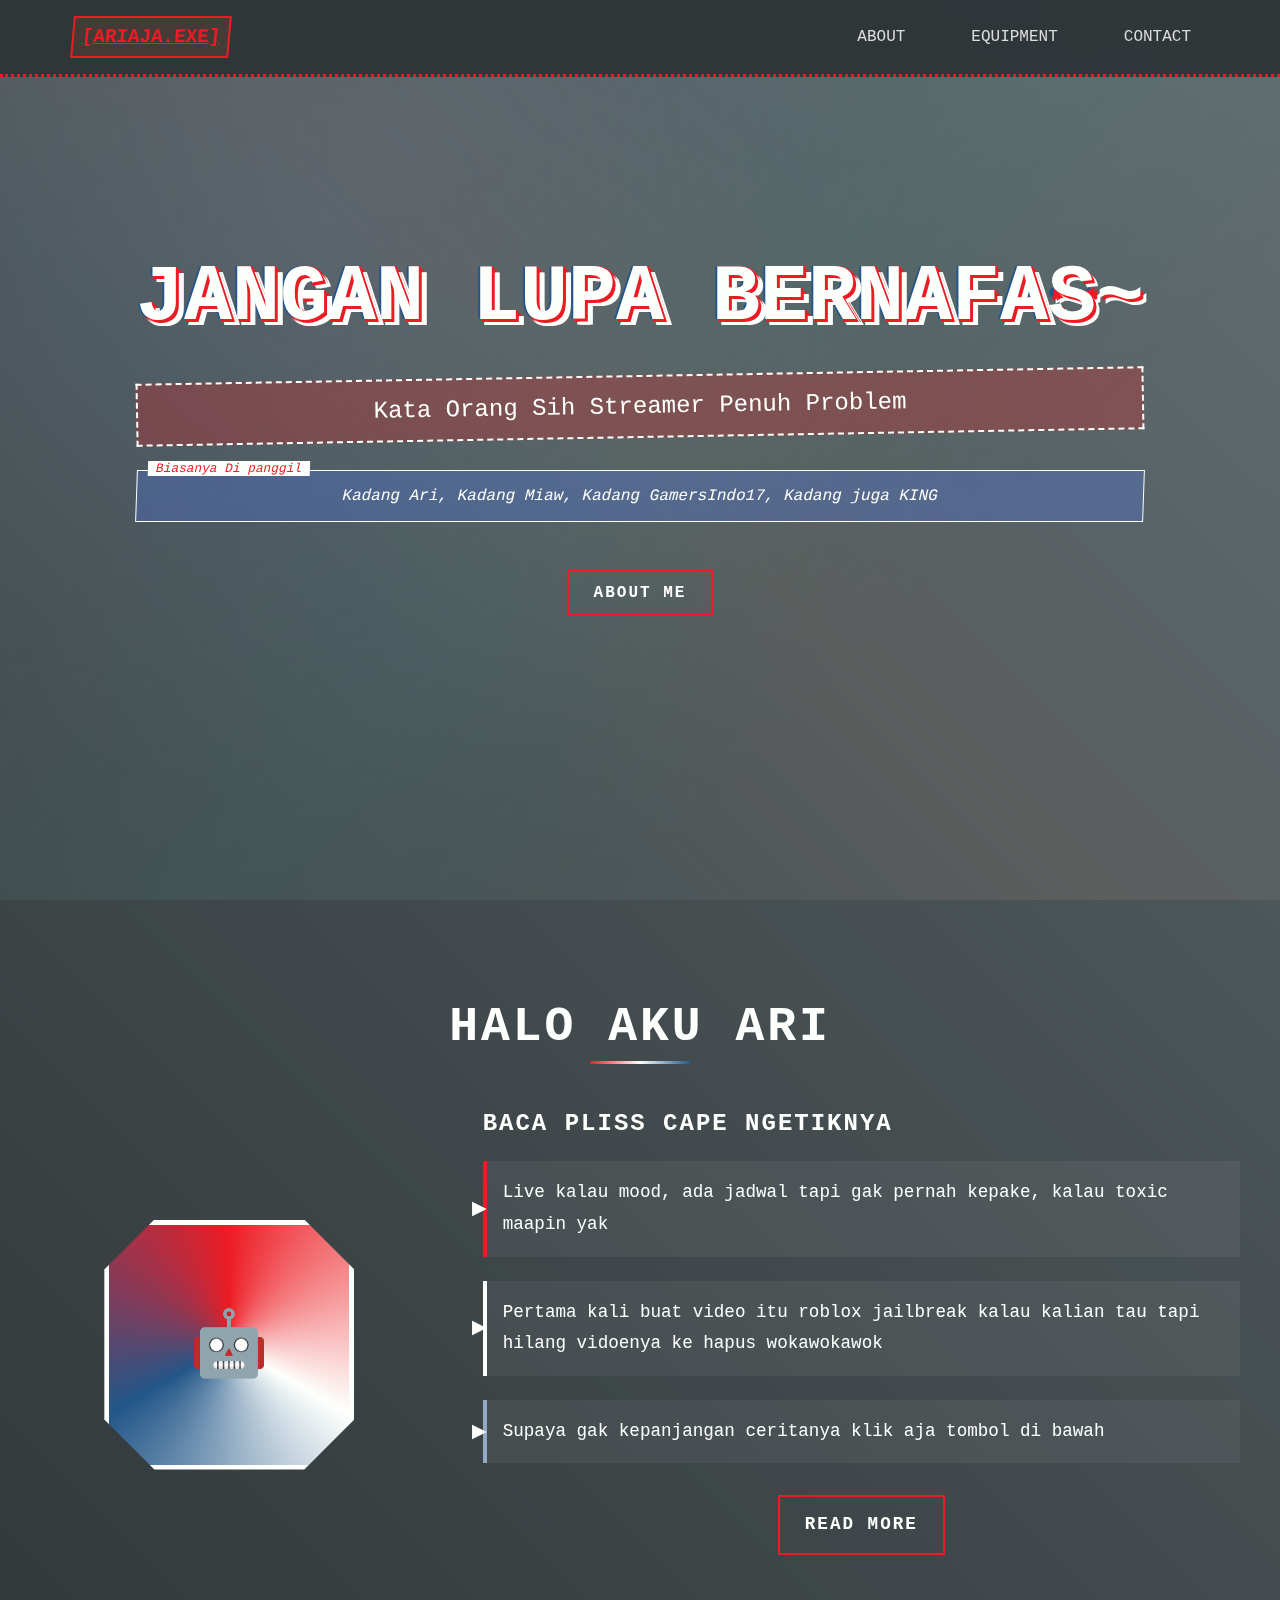
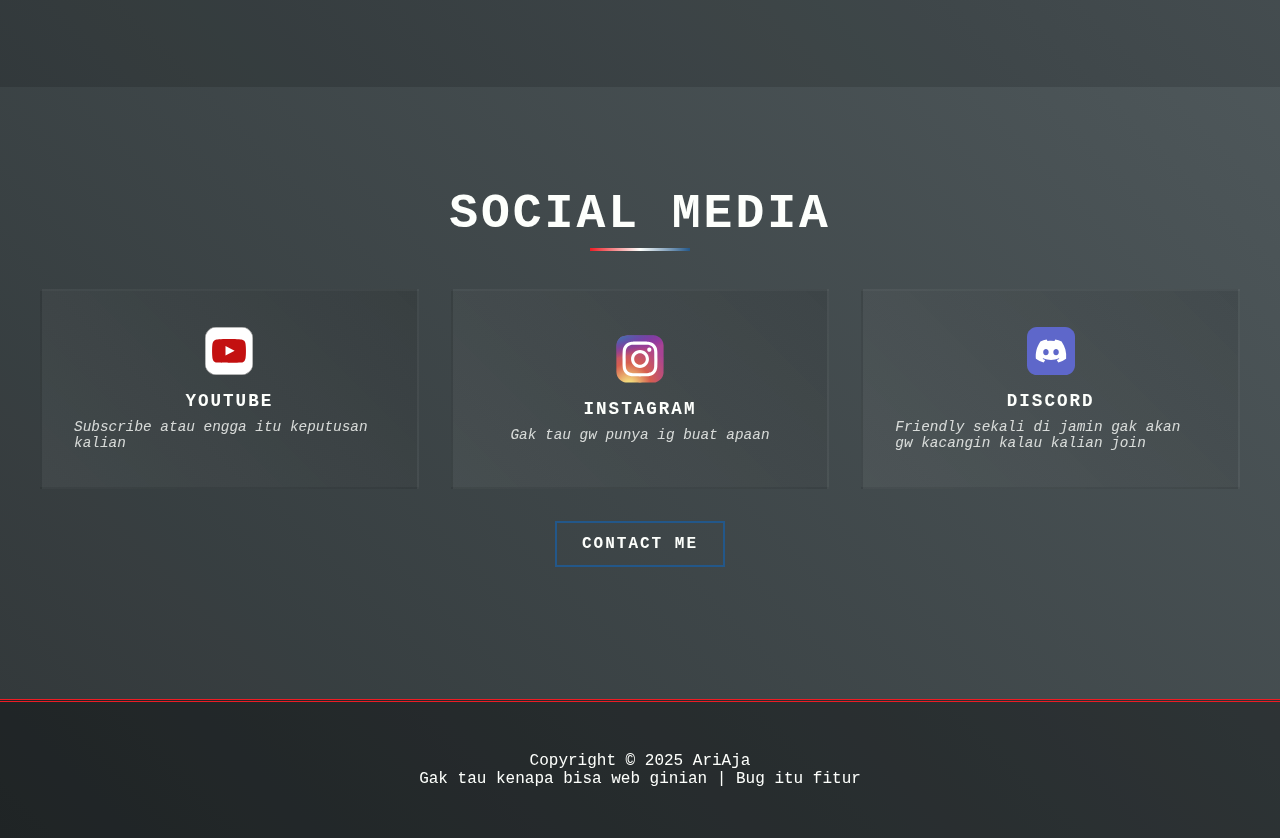
<file: index.html>
<!DOCTYPE html>
<html lang="en">
<head>
    <meta charset="UTF-8">
    <meta name="viewport" content="width=device-width, initial-scale=1.0">
    <title>AriAja - Official Website</title>
    <link rel="stylesheet" href="styles.css">
</head>
<body>
 
    <nav>
        <div class="nav-container">
            <a href="index.html" class="logo">[ARIAJA.EXE]</a>
            <ul class="nav-links">
                <li><a href="about.html">ABOUT</a></li>
                <li><a href="equipment.html">EQUIPMENT</a></li>
                <li><a href="contact.html">CONTACT</a></li>
            </ul>
        </div>
    </nav>

    <section class="hero" id="home">
        <div class="hero-content">
            <h1 data-text="JANGAN LUPA BERNAFA~">JANGAN LUPA BERNAFAS~</h1>
            <p class="subtitle">Kata Orang Sih Streamer Penuh Problem</p>
            <div class="weird-fact">
                Kadang Ari, Kadang Miaw, Kadang GamersIndo17, Kadang juga KING
            </div>
            <div class="chaos-buttons">
                <a href="#about" class="btn btn-primary">About Me</a>
            </div>
        </div>
    </section>

    <section class="about" id="about">
        <div class="container">
            <h2 class="section-title">Halo Aku Ari</h2>
            <div class="about-content">
                <div class="about-image">
                    <div class="avatar" onclick="avatarClick()">🤖</div>
                </div>
                <div class="about-text">
                    <h3>Baca pliss cape ngetiknya</h3>
                    <p>Live kalau mood, ada jadwal tapi gak pernah kepake, kalau toxic maapin yak</p>
                    <p>Pertama kali buat video itu roblox jailbreak kalau kalian tau tapi hilang vidoenya ke hapus wokawokawok</p>
                    <p>Supaya gak kepanjangan ceritanya klik aja tombol di bawah</p>
                    <div class="chaos-buttons">
                        <a href="about.html" class="btn btn-primary">Read More</a>
                    </div>
                </div>
            </div>
        </div>
    </section>

<section class="social" id="social">
    <div class="container">
        <h2 class="section-title">SOCIAL MEDIA</h2>
        <div class="social-grid">
            <a href="https://www.youtube.com/@AriAja17" target="_blank" class="social-card youtube">
                <img src="images/youtube-logo.svg" alt="YouTube Logo" class="social-icon">
                <h3>YouTube</h3>
                <p>Subscribe atau engga itu keputusan kalian</p>
            </a>
            <a href="https://www.instagram.com/gamersindo_17/" target="_blank" class="social-card instagram">
                <img src="images/instagram-logo.svg" alt="Instagram Logo" class="social-icon">
                <h3>Instagram</h3>
                <p>Gak tau gw punya ig buat apaan</p>
            </a>
            <a href="https://discord.com/invite/gBAYDEHgFB" target="_blank" class="social-card discord">
                <img src="images/discord-logo.svg" alt="Discord Logo" class="social-icon">
                <h3>Discord</h3>
                <p>Friendly sekali di jamin gak akan gw kacangin kalau kalian join</p>
            </a>
        </div>
        <div class="chaos-buttons">
            <a href="contact.html" class="btn btn-secondary">Contact Me</a>
        </div>
    </div>
</section>

    <footer class="footer">
        <div class="container">
            <p>Copyright © 2025 AriAja</p>
            <p>Gak tau kenapa bisa web ginian | Bug itu fitur</p>
        </div>
    </footer>

    <script src="script.js"></script>
</body>

</html>
</file>
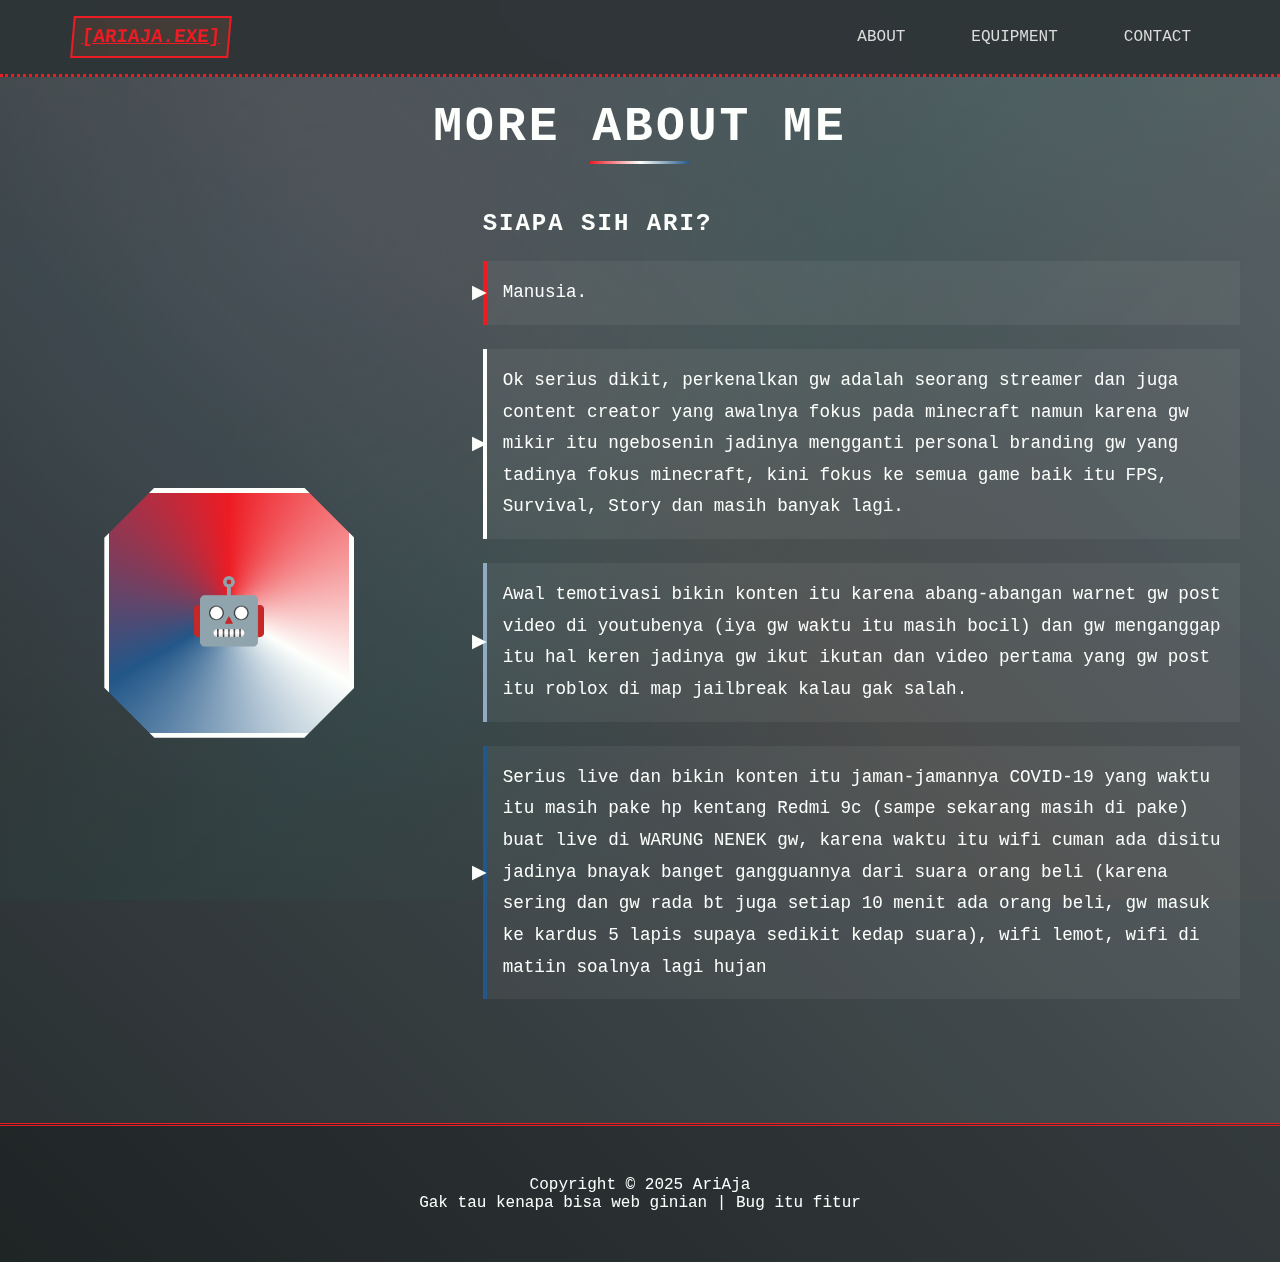
<file: about.html>
<!DOCTYPE html>
<html lang="en">
<head>
    <meta charset="UTF-8">
    <meta name="viewport" content="width=device-width, initial-scale=1.0">
    <title>AriAja - About Me</title>
    <link rel="stylesheet" href="styles.css">
</head>
<body>

    <nav>
        <div class="nav-container">
            <a href="index.html" class="logo">[ARIAJA.EXE]</a>
            <ul class="nav-links">
                <li><a href="about.html">ABOUT</a></li>
                <li><a href="equipment.html">EQUIPMENT</a></li>
                <li><a href="contact.html">CONTACT</a></li>
            </ul>
        </div>
    </nav>

    <section class="about" id="about-extended">
        <div class="container">
            <h2 class="section-title">MORE ABOUT ME</h2>
            <div class="about-content">
                <div class="about-image">
                    <div class="avatar" onclick="avatarClick()">🤖</div>
                </div>
                <div class="about-text">
                    <h3>SIAPA SIH ARI?</h3>
                    <p>Manusia.</p>
                    <p>Ok serius dikit, perkenalkan gw adalah seorang streamer dan juga content creator yang awalnya fokus pada minecraft namun karena gw mikir itu ngebosenin jadinya mengganti personal branding gw yang tadinya fokus minecraft, kini fokus ke semua game baik itu FPS, Survival, Story dan masih banyak lagi.</p>
                    <p>Awal temotivasi bikin konten itu karena abang-abangan warnet gw post video di youtubenya (iya gw waktu itu masih bocil) dan gw menganggap itu hal keren jadinya gw ikut ikutan dan video pertama yang gw post itu roblox di map jailbreak kalau gak salah.</p>
                    <P>Serius live dan bikin konten itu jaman-jamannya COVID-19 yang waktu itu masih pake hp kentang Redmi 9c (sampe sekarang masih di pake) buat live di WARUNG NENEK gw, karena waktu itu wifi cuman ada disitu jadinya bnayak banget gangguannya dari suara orang beli (karena sering dan gw rada bt juga setiap 10 menit ada orang beli, gw masuk ke kardus 5 lapis supaya sedikit kedap suara), wifi lemot, wifi di matiin soalnya lagi hujan</P>
                </div>
            </div>
        </div>
    </section>

    <footer class="footer">
        <div class="container">
            <p>Copyright © 2025 AriAja</p>
            <p>Gak tau kenapa bisa web ginian | Bug itu fitur</p>
        </div>
    </footer>

    <script src="script.js"></script>
</body>
</html>
</file>
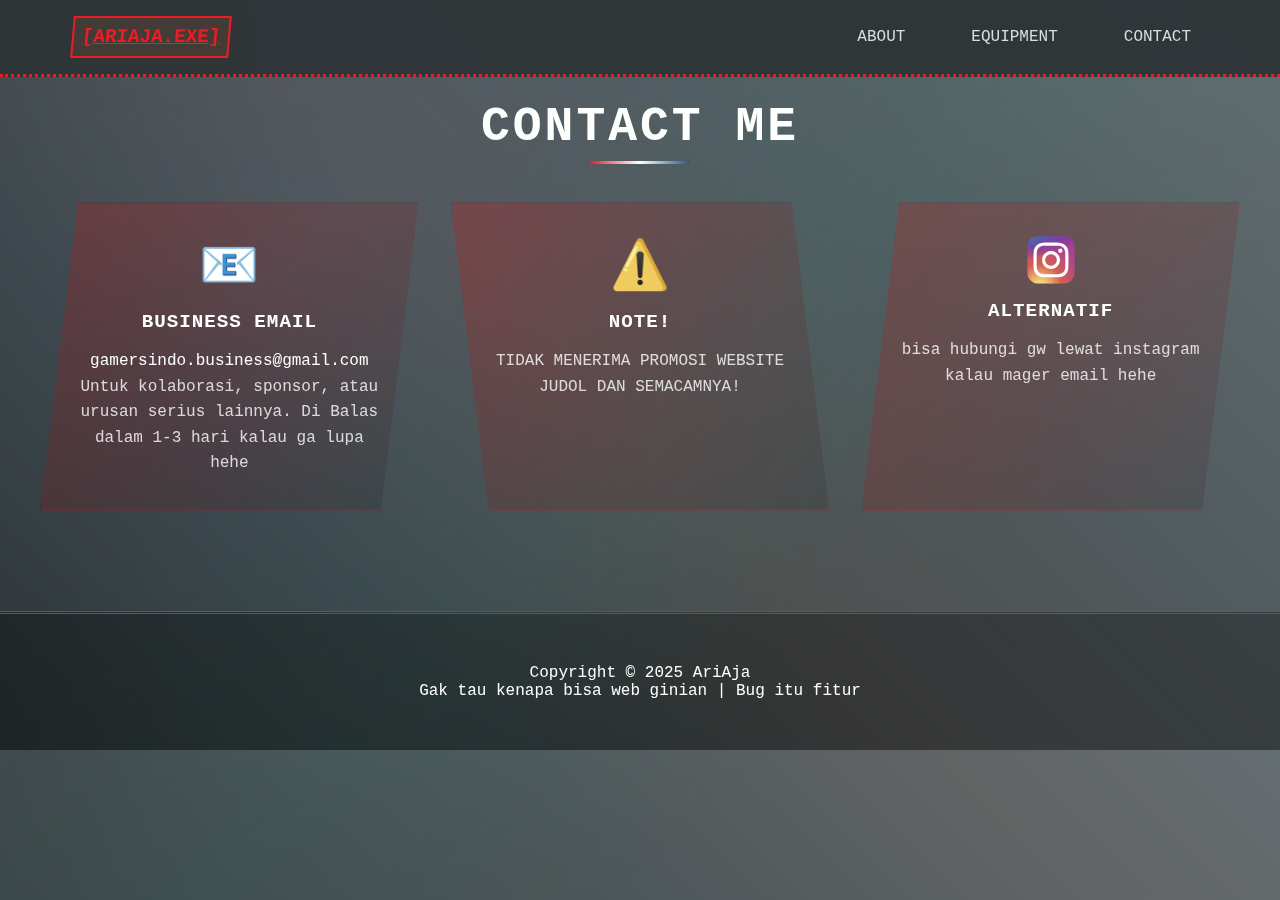
<file: contact.html>
<!DOCTYPE html>
<html lang="en">
<head>
    <meta charset="UTF-8">
    <meta name="viewport" content="width=device-width, initial-scale=1.0">
    <title>AriAja - Contact</title>
    <link rel="stylesheet" href="styles.css">
</head>
<body>

    <nav>
        <div class="nav-container">
            <a href="index.html" class="logo">[ARIAJA.EXE]</a>
            <ul class="nav-links">
                <li><a href="about.html">ABOUT</a></li>
                <li><a href="equipment.html">EQUIPMENT</a></li>
                <li><a href="contact.html">CONTACT</a></li>
            </ul>
        </div>
    </nav>

    <section class="contact" id="contact">
        <div class="container">
            <h2 class="section-title">CONTACT ME</h2>
            <div class="contact-grid">
                <div class="contact-card">
                    <div class="contact-icon">📧</div>
                    <h3>Business Email</h3>
                    <p><a href="mailto:ari@ariaja.biz">gamersindo.business@gmail.com</a></p>
                    <p>Untuk kolaborasi, sponsor, atau urusan serius lainnya. Di Balas dalam 1-3 hari kalau ga lupa hehe</p>
                </div>
                <div class="contact-card">
                    <div class="contact-icon">⚠️</div>
                    <h3>Note!</h3>
                    <p>TIDAK MENERIMA PROMOSI WEBSITE JUDOL DAN SEMACAMNYA!</p>
                </div>
                <div class="contact-card">
                    <a href="https://www.instagram.com/gamersindo_17/" target="_blank">
                    <img src="images/instagram-logo.svg" alt="Instagram Logo" class="social-icon">
                    <h3>Alternatif</h3>
                    <p>bisa hubungi gw lewat instagram kalau mager email hehe</p>
                    </a>
                </div>
            </div>
        </div>
    </section>

    <footer class="footer">
        <div class="container">
            <p>Copyright © 2025 AriAja</p>
            <p>Gak tau kenapa bisa web ginian | Bug itu fitur</p>
        </div>
    </footer>

    <script src="script.js"></script>
</body>

</html>
</file>
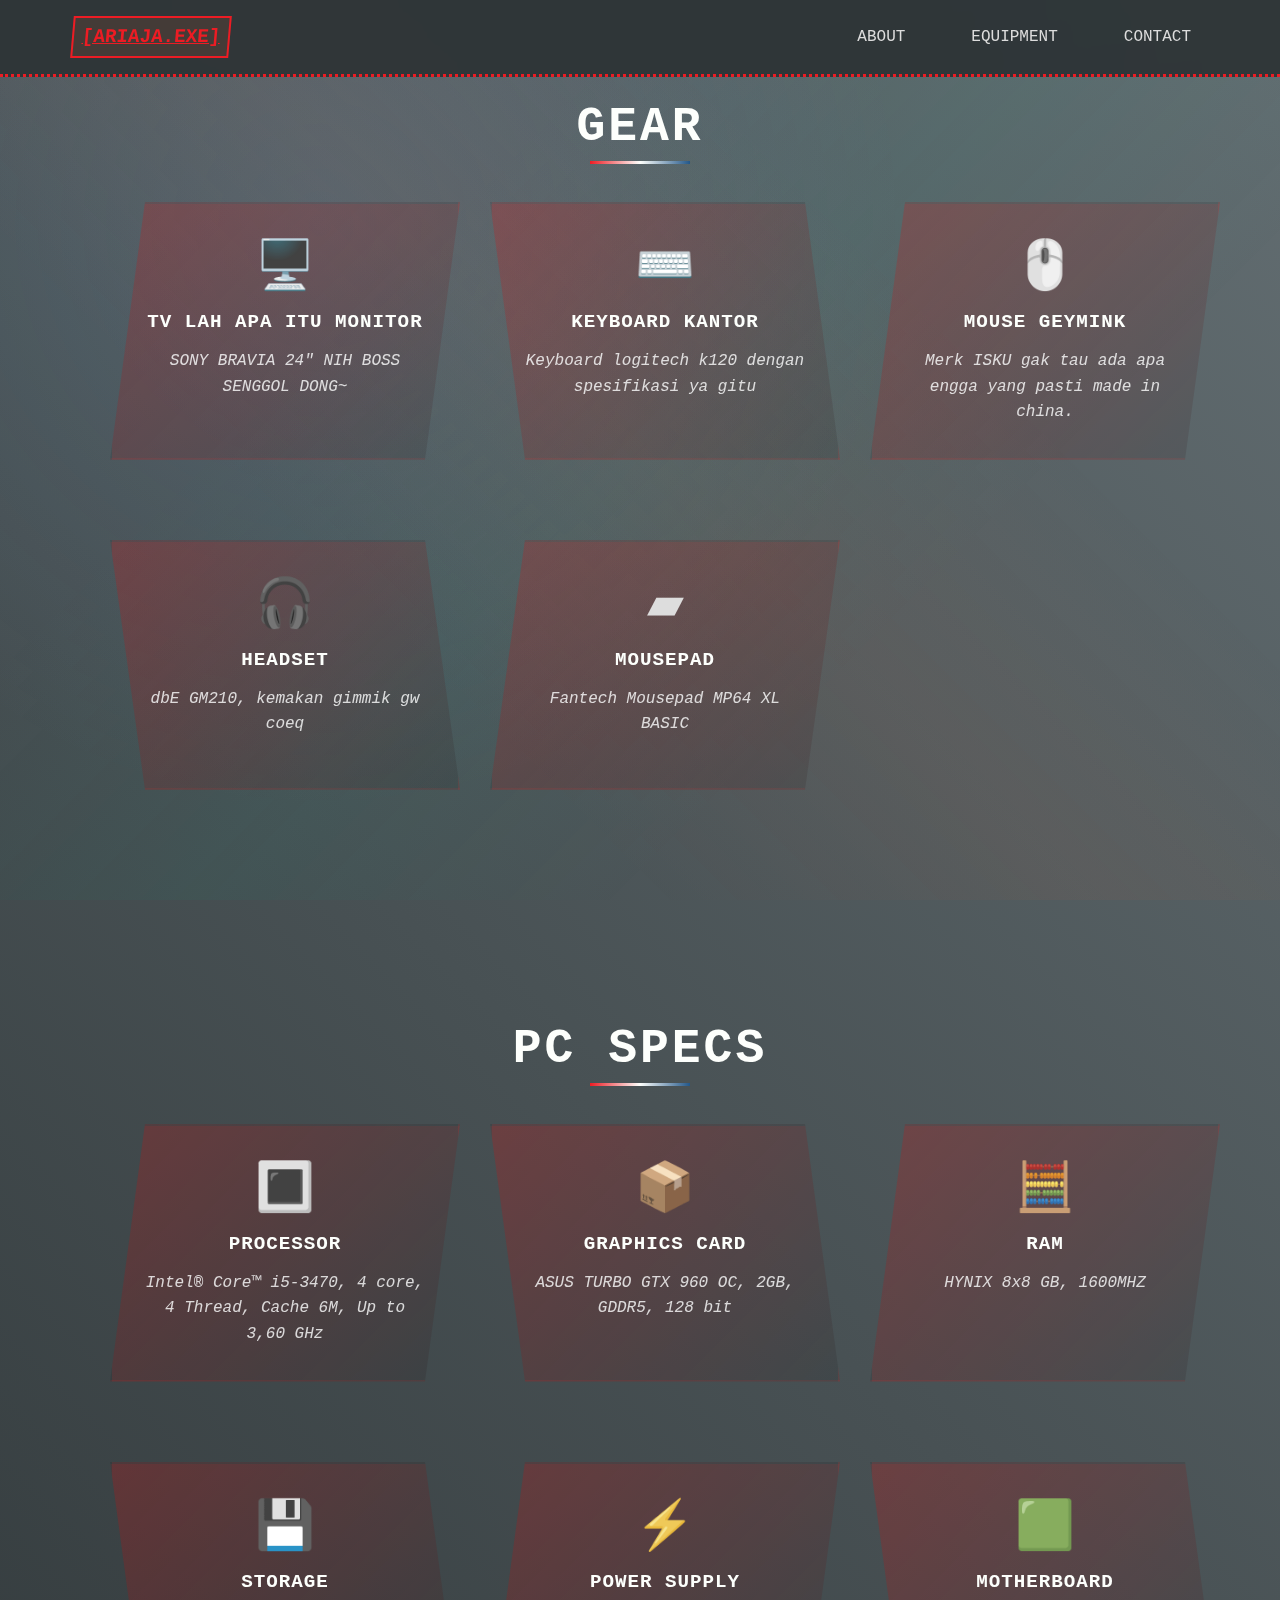
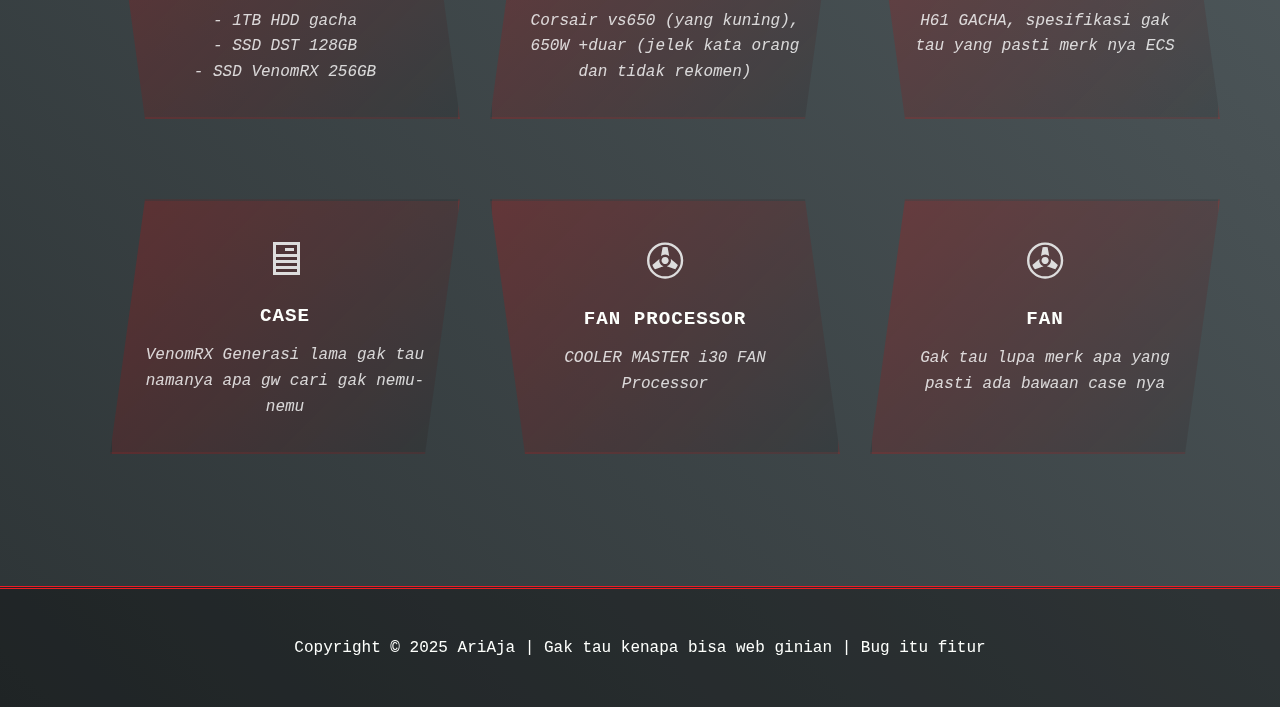
<file: equipment.html>
<!DOCTYPE html>
<html lang="en">
<head>
    <meta charset="UTF-8">
    <meta name="viewport" content="width=device-width, initial-scale=1.0">
    <title>AriAja - Equipment</title>
    <link rel="stylesheet" href="styles.css">
</head>
<body>
    <nav>
        <div class="nav-container">
            <a href="index.html" class="logo">[ARIAJA.EXE]</a>
            <ul class="nav-links">
                <li><a href="about.html">ABOUT</a></li>
                <li><a href="equipment.html">EQUIPMENT</a></li>
                <li><a href="contact.html">CONTACT</a></li>
            </ul>
        </div>
    </nav>

    <section class="skills gear">
        <div class="container">
            <h2 class="section-title">GEAR</h2>
            <div class="skills-grid">
                <div class="skill-card">
                    <div class="skill-icon">🖥️</div>
                    <h3>TV lah apa itu MONITOR</h3>
                    <p>SONY BRAVIA 24" NIH BOSS SENGGOL DONG~</p>
                </div>
                <div class="skill-card">
                    <div class="skill-icon">⌨️</div>
                    <h3>KEYBOARD KANTOR</h3>
                    <p>Keyboard logitech k120 dengan spesifikasi ya gitu</p>
                </div>
                <div class="skill-card">
                    <div class="skill-icon">🖱️</div>
                    <h3>Mouse Geymink</h3>
                    <p>Merk ISKU gak tau ada apa engga yang pasti made in china.</p>
                </div>
                <div class="skill-card">
                    <div class="skill-icon">🎧</div>
                    <h3>Headset</h3>
                    <p>dbE GM210, kemakan gimmik gw coeq</p>
                </div>
                <div class="skill-card">
                    <div class="skill-icon">▰</div>
                    <h3>Mousepad</h3>
                    <p>Fantech Mousepad MP64 XL BASIC</p>
                </div>
            </div>
        </div>
    </section>

    <section class="skills pc-specs">
        <div class="container">
            <h2 class="section-title">PC SPECS</h2>
            <div class="skills-grid">
                <div class="skill-card">
                    <div class="skill-icon">🔳</div>
                    <h3>Processor</h3>
                    <p>Intel® Core™ i5-3470, 4 core, 4 Thread, Cache 6M, Up to 3,60 GHz</p>
                </div>
                <div class="skill-card">
                    <div class="skill-icon">📦</div>
                    <h3>Graphics Card</h3>
                    <p>ASUS TURBO GTX 960 OC, 2GB, GDDR5, 128 bit</p>
                </div>
                <div class="skill-card">
                    <div class="skill-icon">🧮</div>
                    <h3>RAM</h3>
                    <p>HYNIX 8x8 GB, 1600MHZ</p>
                </div>
                <div class="skill-card">
                    <div class="skill-icon">💾</div>
                    <h3>Storage</h3>
                    <p>- 1TB HDD gacha</p>
                    <p>- SSD DST 128GB</p>
                    <p>- SSD VenomRX 256GB</p>
                </div>
                <div class="skill-card">
                    <div class="skill-icon">⚡️</div>
                    <h3>Power Supply</h3>
                    <p>Corsair vs650 (yang kuning), 650W +duar (jelek kata orang dan tidak rekomen)</p>
                </div>
                <div class="skill-card">
                    <div class="skill-icon">🟩</div>
                    <h3>Motherboard</h3>
                    <p>H61 GACHA, spesifikasi gak tau yang pasti merk nya ECS</p>
                </div>
                <div class="skill-card">
                    <div class="skill-icon">🖥</div>
                    <h3>Case</h3>
                    <p>VenomRX Generasi lama gak tau namanya apa gw cari gak nemu-nemu</p>
                </div>
                <div class="skill-card">
                    <div class="skill-icon">✇</div>
                    <h3>Fan Processor</h3>
                    <p>COOLER MASTER i30 FAN Processor</p>
                </div>
                <div class="skill-card">
                    <div class="skill-icon">✇</div>
                    <h3>Fan</h3>
                    <p>Gak tau lupa merk apa yang pasti ada bawaan case nya</p>
                </div>
            </div>
        </div>
    </section>

    <!-- Footer -->
    <footer class="footer">
        <div class="container">
            <p>Copyright © 2025 AriAja | Gak tau kenapa bisa web ginian | Bug itu fitur</p>
        </div>
    </footer>

    <script src="script.js"></script>
</body>
</html>
</file>
<file: styles.css>
/* Reset and Base Styles */
* {
    margin: 0;
    padding: 0;
    box-sizing: border-box;
}

body {
    font-family: 'Courier New', monospace;
    background: linear-gradient(45deg, #2d3436, #636e72);
    color: #ddd;
    overflow-x: hidden;
    cursor: url('data:image/svg+xml;utf8,<svg xmlns="http://www.w3.org/2000/svg" width="20" height="20"><circle cx="10" cy="10" r="8" fill="%23ED1C24"/><text x="10" y="15" text-anchor="middle" font-size="12">🐸</text></svg>'), auto;
}

/* Chaotic Background Animation */
body::before {
    content: '';
    position: fixed;
    top: 0;
    left: 0;
    right: 0;
    bottom: 0;
    background: 
        linear-gradient(45deg, transparent 30%, rgba(255, 107, 53, 0.05) 50%, transparent 70%),
        linear-gradient(-45deg, transparent 30%, rgba(0, 184, 148, 0.05) 50%, transparent 70%),
        radial-gradient(circle at 25% 25%, rgba(116, 185, 255, 0.1) 0%, transparent 50%);
    z-index: -1;
    animation: chaos 15s linear infinite;
}

@keyframes chaos {
    0% { transform: rotate(0deg) scale(1); }
    25% { transform: rotate(90deg) scale(1.1); }
    50% { transform: rotate(180deg) scale(0.9); }
    75% { transform: rotate(270deg) scale(1.1); }
    100% { transform: rotate(360deg) scale(1); }
}

/* Navigation Styles */
nav {
    position: fixed;
    top: 0;
    width: 100%;
    background: rgba(45, 52, 54, 0.95);
    backdrop-filter: blur(10px);
    z-index: 1000;
    padding: 1rem 0;
    border-bottom: 3px dotted #ED1C24;
}

.nav-container {
    max-width: 1200px;
    margin: 0 auto;
    display: flex;
    justify-content: space-between;
    align-items: center;
    padding: 0 2rem;
}

.logo {
    font-size: 1.2rem;
    font-weight: bold;
    color: #ED1C24;
    border: 2px solid #ED1C24;
    padding: 0.5rem;
    background: rgba(255, 107, 53, 0.1);
    transform: skew(-5deg);
}

.nav-links {
    display: flex;
    gap: 2rem;
    list-style: none;
}

.nav-links a {
    color: #ddd;
    text-decoration: none;
    transition: all 0.3s ease;
    padding: 0.5rem 1rem;
    border: 1px solid transparent;
    position: relative;
}

.nav-links a:hover {
    color: #FDFFFC;
    border-color: #FDFFFC;
    background: rgba(255, 19, 19, 0.226);
    transform: skew(5deg);
}

.nav-links a::before {
    content: attr(data-weird);
    position: absolute;
    top: -20px;
    left: 50%;
    transform: translateX(-50%);
    font-size: 0.8rem;
    color: #235789;
    opacity: 0;
    transition: opacity 0.3s ease;
}

.nav-links a:hover::before {
    opacity: 1;
}

/* Hero Section Styles */
.hero {
    min-height: 100vh;
    display: flex;
    align-items: center;
    justify-content: center;
    text-align: center;
    position: relative;
    padding: 2rem;
}

.hero-content {
    position: relative;
    z-index: 2;
}

.hero h1 {
    font-size: clamp(2.5rem, 8vw, 5rem);
    font-weight: bold;
    margin-bottom: 2rem;
    color: #FDFFFC;
    text-shadow: 3px 3px 0px #ED1C24, 6px 6px 0px #FDFFFC;
    animation: glitch 3s ease-in-out infinite;
    position: relative;
}

.hero h1::before {
    content: attr(data-text);
    position: absolute;
    top: 0;
    left: 2px;
    color: #ED1C24;
    z-index: -1;
    animation: glitchTop 2s linear infinite;
}

.hero h1::after {
    content: attr(data-text);
    position: absolute;
    top: 0;
    left: -2px;
    color: #235789;
    z-index: -2;
    animation: glitchBottom 2.5s linear infinite;
}

@keyframes glitch {
    0%, 100% { transform: translateX(0); }
    20% { transform: translateX(-2px); }
    40% { transform: translateX(-2px); }
    60% { transform: translateX(2px); }
    80% { transform: translateX(-2px); }
}

@keyframes glitchTop {
    0%, 100% { clip-path: inset(0 0 95% 0); }
    10% { clip-path: inset(10% 0 85% 0); }
    20% { clip-path: inset(80% 0 10% 0); }
    30% { clip-path: inset(10% 0 85% 0); }
    40% { clip-path: inset(50% 0 40% 0); }
}

@keyframes glitchBottom {
    0%, 100% { clip-path: inset(85% 0 0 0); }
    10% { clip-path: inset(0 0 0 0); }
    20% { clip-path: inset(15% 0 0 0); }
    30% { clip-path: inset(40% 0 50% 0); }
    40% { clip-path: inset(0 0 85% 0); }
}

.hero .subtitle {
    font-size: clamp(1rem, 4vw, 1.5rem);
    margin-bottom: 2rem;
    color: #FDFFFC;
    border: 2px dashed #FDFFFC;
    padding: 1rem;
    background: rgba(255, 19, 19, 0.226);
    transform: rotate(-1deg);
}

.hero .weird-fact {
    font-size: 1rem;
    margin-bottom: 3rem;
    color: #FDFFFC;
    font-style: italic;
    background: rgba(76, 118, 235, 0.308);
    border: 1px solid #FDFFFC;
    padding: 1rem;
    transform: skew(-2deg);
    position: relative;
}

.hero .weird-fact::before {
    content: 'Biasanya Di panggil';
    position: absolute;
    top: -10px;
    left: 10px;
    background: #FDFFFC;
    padding: 0 0.5rem;
    font-size: 0.8rem;
    color: #ED1C24;
}

/* Button Styles */
.chaos-buttons {
    display: flex;
    gap: 1rem;
    justify-content: center;
    flex-wrap: wrap;
    margin: 2rem 0;
}

.btn {
    padding: 12px 25px;
    border: 2px solid;
    background: transparent;
    font-weight: bold;
    text-decoration: none;
    transition: all 0.3s ease;
    cursor: pointer;
    font-family: inherit;
    text-transform: uppercase;
    letter-spacing: 2px;
    position: relative;
    overflow: hidden;
}

.btn-primary {
    color: #FDFFFC;
    border-color: #ED1C24;
}

.btn-secondary {
    color: #FDFFFC;
    border-color: #235789;
}

.btn:hover {
    background: currentColor;
    color: #ffffff;
    transform: scale(1.1) rotate(2deg);
}

.btn::before {
    content: '';
    position: absolute;
    top: 0;
    left: -100%;
    width: 100%;
    height: 100%;
    background: linear-gradient(90deg, transparent, rgba(255,255,255,0.2), transparent);
    transition: left 0.5s ease;
}

.btn:hover::before {
    left: 100%;
}

/* About Section Styles */
.about {
    padding: 100px 2rem;
    background: rgba(0, 0, 0, 0.1);
}

.container {
    max-width: 1200px;
    margin: 0 auto;
}

.section-title {
    text-align: center;
    font-size: clamp(2rem, 5vw, 3rem);
    font-weight: bold;
    margin-bottom: 3rem;
    color: #FDFFFC;
    text-transform: uppercase;
    letter-spacing: 3px;
    position: relative;
}

.section-title::after {
    content: '';
    position: absolute;
    bottom: -10px;
    left: 50%;
    transform: translateX(-50%);
    width: 100px;
    height: 3px;
    background: linear-gradient(90deg, #ED1C24, #FDFFFC, #235789);
}

.about-content {
    display: grid;
    grid-template-columns: 1fr 2fr;
    gap: 4rem;
    align-items: center;
}

.about-image {
    text-align: center;
    position: relative;
}

.avatar {
    width: 250px;
    height: 250px;
    background: conic-gradient(from 0deg, #ED1C24, #FDFFFC, #235789, #ED1C24);
    border-radius: 0;
    display: flex;
    align-items: center;
    justify-content: center;
    font-size: 4rem;
    color: #2d3436;
    margin: 0 auto;
    border: 5px solid #FDFFFC;
    animation: morph 8s ease-in-out infinite;
    cursor: pointer;
    transition: all 0.3s ease;
    clip-path: polygon(20% 0%, 80% 0%, 100% 20%, 100% 80%, 80% 100%, 20% 100%, 0% 80%, 0% 20%);
}

@keyframes morph {
    0%, 100% { 
        clip-path: polygon(20% 0%, 80% 0%, 100% 20%, 100% 80%, 80% 100%, 20% 100%, 0% 80%, 0% 20%);
        transform: rotate(0deg);
    }
    25% { 
        clip-path: polygon(30% 0%, 70% 0%, 100% 30%, 100% 70%, 70% 100%, 30% 100%, 0% 70%, 0% 30%);
        transform: rotate(90deg);
    }
    50% { 
        clip-path: polygon(50% 0%, 100% 50%, 50% 100%, 0% 50%);
        transform: rotate(180deg);
    }
    75% { 
        clip-path: polygon(25% 0%, 75% 0%, 100% 25%, 100% 75%, 75% 100%, 25% 100%, 0% 75%, 0% 25%);
        transform: rotate(270deg);
    }
}

.avatar:hover {
    animation-duration: 0.5s;
    filter: invert(1);
}

.about-text {
    font-size: 1.1rem;
    line-height: 1.8;
    color: #FDFFFC;
}

.about-text h3 {
    font-size: 1.5rem;
    margin-bottom: 1rem;
    color: #FDFFFC;
    text-transform: uppercase;
    letter-spacing: 2px;
}

.about-text p {
    margin-bottom: 1.5rem;
    padding: 1rem;
    background: rgba(255, 255, 255, 0.05);
    border-left: 4px solid;
    position: relative;
}

.about-text p:nth-child(2) { border-left-color: #ED1C24; }
.about-text p:nth-child(3) { border-left-color: #FDFFFC; }
.about-text p:nth-child(4) { border-left-color: #90ABC3; }
.about-text p:nth-child(5) { border-left-color: #235789; }

.about-text p::before {
    content: '▶';
    position: absolute;
    left: -15px;
    top: 50%;
    transform: translateY(-50%);
    color: currentColor;
    font-size: 1.2rem;
}

/* Skills Section Styles */
.skills {
    padding: 100px 2rem;
    visibility: visible !important;
}

.skills.gear, .skills.pc-specs {
    padding: 100px 2rem;
    margin-bottom: 2rem;
    visibility: visible !important;
}

.skills-grid {
    display: grid;
    grid-template-columns: repeat(auto-fit, 300px);
    gap: 5rem;
    margin-top: 3rem;
    justify-content: center;
}

.skill-card {
    background: linear-gradient(135deg, rgba(255, 0, 0, 0.2), rgba(0,0,0,0.1));
    padding: 2rem;
    border: 2px solid transparent;
    text-align: center;
    transition: all 0.3s ease;
    position: relative;
    clip-path: polygon(10% 0%, 100% 0%, 90% 100%, 0% 100%);
    width: 350px;
    min-height: 250px;
    display: flex;
    flex-direction: column;
    justify-content: space-between;
    margin: 0 auto;
}

.skill-card:nth-child(even) {
    clip-path: polygon(0% 0%, 90% 0%, 100% 100%, 10% 100%);
}

.skill-card:hover {
    border-color: #ED1C24;
    transform: translateY(-10px) scale(1.05);
    background: rgba(255, 255, 255, 0.1);
}

.skill-icon {
    font-size: 3rem;
    margin-bottom: 1rem;
    filter: grayscale(0.3);
    animation: wiggle 4s ease-in-out infinite;
}

@keyframes wiggle {
    0%, 100% { transform: rotate(0deg); }
    25% { transform: rotate(5deg) scale(1.1); }
    75% { transform: rotate(-5deg) scale(0.9); }
}

.skill-card h3 {
    margin-bottom: 1rem;
    font-size: 1.2rem;
    color: #FDFFFC;
    text-transform: uppercase;
    letter-spacing: 1px;
}

.skill-card p {
    color: rgba(255, 255, 255, 0.8);
    line-height: 1.6;
    font-style: italic;
    word-wrap: break-word;
    overflow-wrap: break-word;
    hyphens: auto;
    flex-grow: 1;
}

/* Contact Section Styles */
.contact {
    padding: 100px 2rem;
}

.contact-grid {
    display: grid;
    grid-template-columns: repeat(auto-fit, minmax(280px, 1fr));
    gap: 2rem;
    margin-top: 3rem;
}

.contact-card {
    background: linear-gradient(135deg, rgba(255, 0, 0, 0.2), rgba(0,0,0,0.1));
    padding: 2rem;
    border: 2px solid transparent;
    text-align: center;
    transition: all 0.3s ease;
    position: relative;
    clip-path: polygon(10% 0%, 100% 0%, 90% 100%, 0% 100%);
}

.contact-card:nth-child(even) {
    clip-path: polygon(0% 0%, 90% 0%, 100% 100%, 10% 100%);
}

.contact-card:hover {
    border-color: #FDFFFC;
    transform: translateY(-10px) scale(1.05);
    background: rgba(255, 255, 255, 0.1);
}

.contact-card:nth-child(2):hover { border-color: #ED1C24; background: rgba(255, 53, 53, 0.1); }
.contact-card:nth-child(3):hover { border-color: #e4405f; background: rgba(255, 0, 119, 0.1); }

.contact-icon {
    font-size: 3rem;
    margin-bottom: 1rem;
    filter: grayscale(0.3);
    animation: wiggle 4s ease-in-out infinite;
}

.contact-card h3 {
    margin-bottom: 1rem;
    font-size: 1.2rem;
    color: #FDFFFC;
    text-transform: uppercase;
    letter-spacing: 1px;
}

.contact-card p {
    color: rgba(255, 255, 255, 0.8);
    line-height: 1.6;
}

.contact-card a {
    color: #FDFFFC;
    text-decoration: none;
}

.contact-card a:hover {
    text-decoration: underline;
}

/* Social Section Styles */
.social {
    padding: 100px 2rem;
    background: rgba(255, 255, 255, 0.02);
}

.social-grid {
    display: grid;
    grid-template-columns: repeat(auto-fit, minmax(250px, 1fr));
    gap: 2rem;
    margin-top: 3rem;
}

.social-card {
    padding: 2rem;
    display: flex;
    flex-direction: column;
    justify-content: center;
    align-items: center !important;
    text-decoration: none;
    color: #FDFFFC;
    transition: all 0.3s ease;
    border: 2px dashed transparent;
    background: linear-gradient(45deg, rgba(255,255,255,0.05), rgba(0,0,0,0.1));
    position: relative;
    overflow: hidden;
    min-height: 200px;
}

.social-card::before {
    content: '';
    position: absolute;
    top: -2px;
    left: -2px;
    right: -2px;
    bottom: -2px;
    background: linear-gradient(45deg, transparent, currentColor, transparent);
    z-index: -1;
    opacity: 0;
    transition: opacity 0.3s ease;
}

.social-card:hover::before {
    opacity: 0.3;
}

.social-card:hover {
    transform: translateY(-10px) rotateX(10deg);
    color: currentColor;
}

.social-card.youtube { --color: #ff0000; }
.social-card.instagram { --color: #e4405f; }
.social-card.discord { --color: #7289da; }

.social-card:hover {
    color: var(--color);
    border-color: var(--color);
}

.social-icon {
    width: 48px;
    height: 48px;
    margin: 0 auto 1rem auto !important;
    display: block;
    animation: bounce 2s ease-in-out infinite;
    filter: grayscale(0.3);
    transition: filter 0.3s ease;
    float: none !important;
    position: static !important;
}

.social-card:hover .social-icon {
    filter: grayscale(0);
}

.social-card h3 {
    margin-bottom: 0.5rem;
    font-size: 1.1rem;
    text-transform: uppercase;
    letter-spacing: 2px;
}

.social-card p {
    font-size: 0.9rem;
    opacity: 0.8;
    font-style: italic;
}

/* Footer Styles */
.footer {
    padding: 50px 2rem;
    text-align: center;
    background: rgba(0, 0, 0, 0.3);
    color: #FDFFFC;
    border-top: 3px double #ED1C24;
    visibility: visible !important;
}

/* Mobile Responsiveness */
@media (max-width: 768px) {
    .about-content, .skills-grid, .contact-grid, .social-grid {
        grid-template-columns: 1fr;
        text-align: center;
    }

    .nav-links {
        gap: 1rem;
        font-size: 0.9rem;
    }

    .chaos-buttons {
        flex-direction: column;
        align-items: center;
    }

    .avatar {
        width: 200px;
        height: 200px;
        font-size: 2.5rem;
    }

    .social-icon {
        width: 40px;
        height: 40px;
    }

    .skills-grid {
        grid-template-columns: 1fr;
    }

    .skill-card {
        width: 100%;
        max-width: 300px;
        min-height: 200px;
    }
}

/* Fun Random Effects */
@keyframes randomGlow {
    0%, 100% { box-shadow: 0 0 5px currentColor; }
    50% { box-shadow: 0 0 20px currentColor, 0 0 30px currentColor; }
}

.skill-card:nth-child(odd), .contact-card:nth-child(odd) {
    animation: randomGlow 4s ease-in-out infinite;
}
</file>
